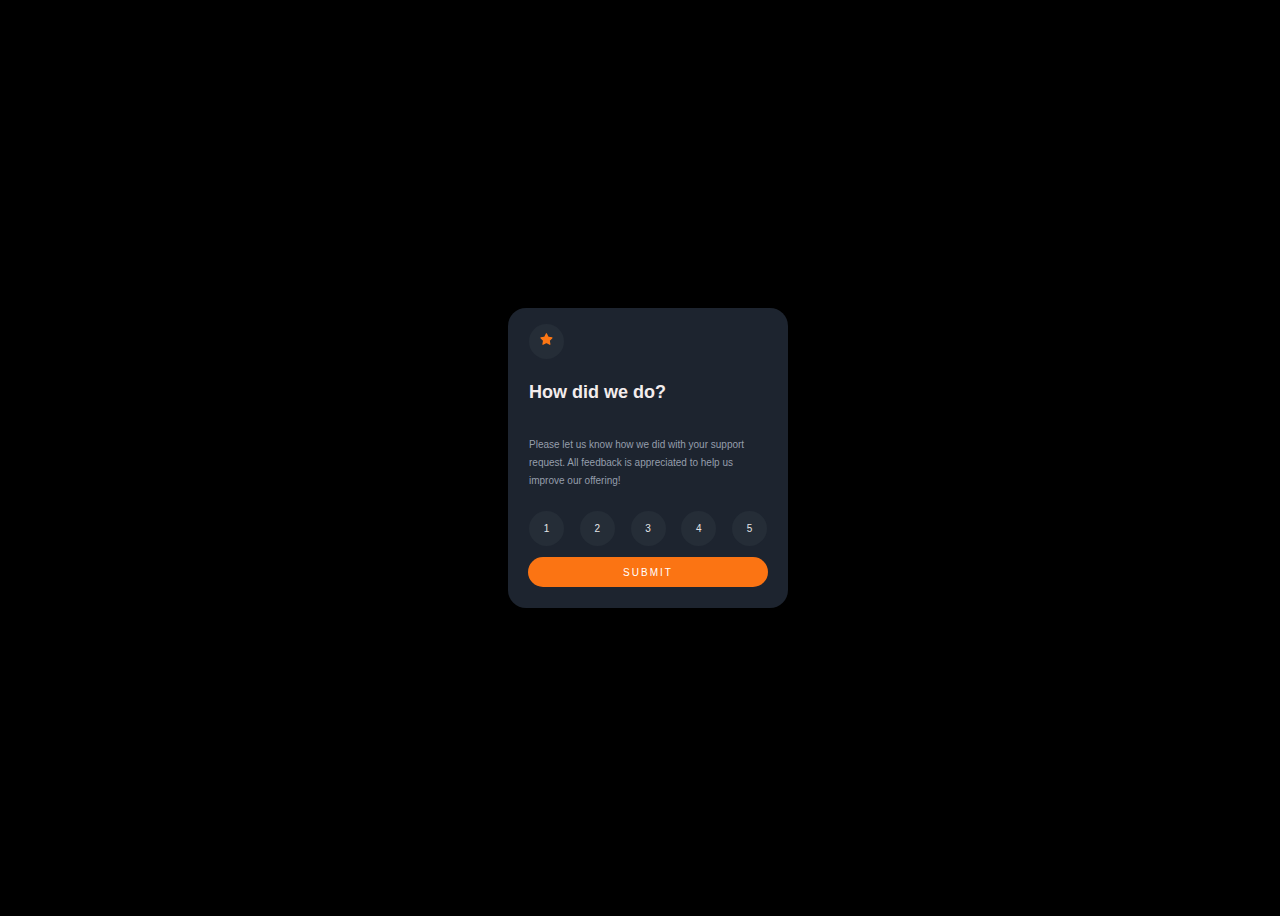
<file: index.html>
<!DOCTYPE html>
<html>

<head>
    <meta charset="uft-8">
    <title>ChallengeUno</title>
    <link rel="stylesheet" a href="desafio.css">
</head>

<body>
    <div class="content">
        <div class="star-container">
            <div class="circle-star">
                <div class="estrella">
                    <svg width="17" height="16" style="transform:scale(0.74);" xmlns="http://www.w3.org/2000/svg">
                        <path
                            d="m9.067.43 1.99 4.031c.112.228.33.386.58.422l4.45.647a.772.772 0 0 1 .427 1.316l-3.22 3.138a.773.773 0 0 0-.222.683l.76 4.431a.772.772 0 0 1-1.12.813l-3.98-2.092a.773.773 0 0 0-.718 0l-3.98 2.092a.772.772 0 0 1-1.119-.813l.76-4.431a.77.77 0 0 0-.222-.683L.233 6.846A.772.772 0 0 1 .661 5.53l4.449-.647a.772.772 0 0 0 .58-.422L7.68.43a.774.774 0 0 1 1.387 0Z"
                            fill="#FC7614" />
                    </svg>
                </div>
            </div>
        </div>
        <div class="title-container">
            <h1>How did we do?</h1>
        </div>
        <div class="p-container">
            <p>Please let us know how we did with your support request. All feedback is appreciated to help us improve
                our offering!</p>
        </div>
        <div class="btns-rate">
            <button class="rate" id="one" onclick="setRate(this)">1</button>
            <button class="rate" id="two" onclick="setRate(this)">2</button>
            <button class="rate" id="three" onclick="setRate(this)">3</button>
            <button class="rate" id="four" onclick="setRate(this)">4</button>
            <button class="rate" id="five" onclick="setRate(this)">5</button>
        </div>
        <div class="btn-submit-container">
            <form id="rateForm" action="./desafio.html" method="get" onsubmit="return submitForm(event)">

                <button class="btn-submit" type="submit" onmouseover="console.log()">SUBMIT</button>
            </form>
        </div>
    </div>
    <script src="./desafio.js"></script>

</body>

</html>
</file>
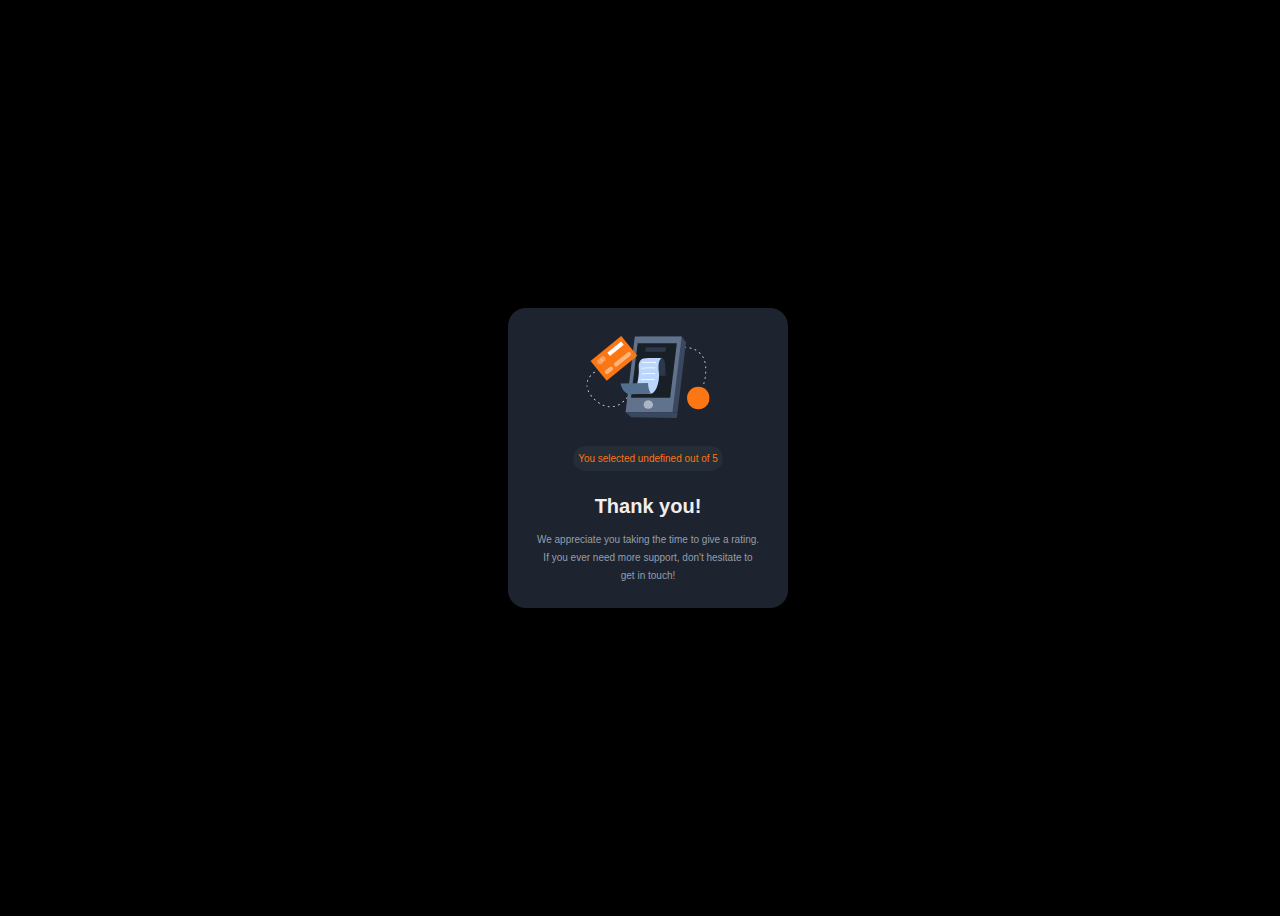
<file: desafio.html>
<!DOCTYPE html>
<html>

<head>
    <meta charset="uft-8">
    <title>ChallengeUnoB</title>
    <link rel="stylesheet" a href="./desafio.css">
    <script src="./desafio.js"></script>

</head>

<body>
    <div class="content-2">
        <div class="image-container">
            <svg width="162" height="108" style="transform:scale(0.76)" ; xmlns="http://www.w3.org/2000/svg">
                <g fill="none">
                    <path
                        d="M30 93.744h-.044a23.456 23.456 0 0 1-1.61-.189.543.543 0 0 1 .155-1.076c.52.076 1.04.135 1.563.178a.538.538 0 0 1-.043 1.076l-.022.01Zm5.37-.205a.538.538 0 0 1-.08-1.076 19.51 19.51 0 0 0 1.54-.306.536.536 0 0 1 .645.403.538.538 0 0 1-.397.646c-.537.129-1.074.236-1.611.323l-.097.01Zm-12.137-1.312a.536.536 0 0 1-.183-.033 24.346 24.346 0 0 1-1.525-.608.539.539 0 0 1 .424-.99c.483.21.983.404 1.472.587a.538.538 0 0 1-.188 1.044Zm18.759-.829a.538.538 0 0 1-.242-1.022c.467-.226.934-.479 1.39-.742a.536.536 0 1 1 .538.93c-.478.275-.967.538-1.45.78a.536.536 0 0 1-.258.054h.022Zm-24.994-2.292a.536.536 0 0 1-.29-.08c-.457-.29-.913-.597-1.36-.91a.536.536 0 1 1 .612-.882c.436.307.876.597 1.322.883a.538.538 0 0 1-.284.99Zm30.772-1.544a.537.537 0 0 1-.408-.193.539.539 0 0 1 .06-.759l.117-.124c.355-.306.715-.624 1.074-.957a.537.537 0 1 1 .73.79c-.375.345-.74.673-1.106.985l-.123.102a.537.537 0 0 1-.344.156Zm-36.326-2.69a.537.537 0 0 1-.36-.14c-.402-.37-.8-.747-1.18-1.124a.539.539 0 0 1 .751-.769c.376.371.763.737 1.155 1.076a.538.538 0 0 1 .032.764.537.537 0 0 1-.398.194Zm41.305-2.21a.537.537 0 0 1-.398-.899c.355-.393.715-.79 1.074-1.2a.537.537 0 1 1 .806.71c-.365.415-.725.818-1.074 1.21a.537.537 0 0 1-.408.152v.026ZM6.724 79.723a.537.537 0 0 1-.424-.204 41.79 41.79 0 0 1-.989-1.308.539.539 0 0 1 .124-.753.536.536 0 0 1 .746.124c.312.425.629.85.962 1.27a.539.539 0 0 1-.42.871Zm50.579-2.383a.539.539 0 0 1-.419-.877c.338-.414.677-.828 1.015-1.253a.537.537 0 1 1 .838.672l-1.02 1.259a.537.537 0 0 1-.414.199ZM2.9 73.887a.537.537 0 0 1-.473-.312c-.257-.5-.499-1-.714-1.485a.539.539 0 0 1 .685-.72c.133.052.24.154.298.285.21.462.44.946.687 1.425a.539.539 0 0 1-.483.786v.021Zm58.753-2.028a.537.537 0 0 1-.424-.866l.988-1.275a.537.537 0 1 1 .848.656l-.988 1.275a.537.537 0 0 1-.424.188v.022ZM.682 67.286a.537.537 0 0 1-.537-.462A17.06 17.06 0 0 1 0 65.16a.538.538 0 1 1 1.074 0c.018.519.063 1.036.134 1.55a.539.539 0 0 1-.462.607l-.064-.032Zm65.24-.973a.537.537 0 0 1-.43-.867l.984-1.28a.536.536 0 0 1 .853.65l-.993 1.265a.537.537 0 0 1-.414.21v.022Zm88.49-2.96a.724.724 0 0 1-.15 0 .537.537 0 0 1-.366-.666c.134-.474.28-.99.424-1.544a.538.538 0 0 1 .655-.388.537.537 0 0 1 .382.662c-.145.538-.29 1.076-.43 1.565a.537.537 0 0 1-.515.372Zm-84.247-2.592a.536.536 0 0 1-.424-.867l.983-1.28a.54.54 0 1 1 .854.662l-.989 1.275a.537.537 0 0 1-.413.183l-.01.027Zm-68.924-.382a.536.536 0 0 1-.156 0 .538.538 0 0 1-.355-.673 21.47 21.47 0 0 1 .537-1.565.537.537 0 1 1 .994.403c-.193.49-.37.985-.537 1.474a.537.537 0 0 1-.473.334l-.01.027Zm154.782-3.863a.311.311 0 0 1-.102 0 .538.538 0 0 1-.43-.624c.097-.538.188-1.044.28-1.582a.545.545 0 1 1 1.073.178c-.09.538-.182 1.076-.279 1.614a.537.537 0 0 1-.542.414ZM74.46 55.209a.537.537 0 0 1-.424-.872l1.004-1.27a.537.537 0 1 1 .838.673l-.999 1.264a.537.537 0 0 1-.408.205h-.01ZM4.436 54.165a.539.539 0 0 1-.43-.855c.323-.436.666-.872 1.02-1.297a.537.537 0 1 1 .822.694 22.92 22.92 0 0 0-.977 1.237.537.537 0 0 1-.435.221Zm74.408-4.417a.539.539 0 0 1-.414-.877l1.026-1.248a.537.537 0 1 1 .843.667l-1.02 1.243a.537.537 0 0 1-.435.215Zm78.124-.161h-.043a.538.538 0 0 1-.494-.576c.043-.538.075-1.076.107-1.614a.538.538 0 0 1 .564-.538c.295.018.52.27.505.565a54.253 54.253 0 0 1-.107 1.614.538.538 0 0 1-.532.549ZM9.28 49.13a.537.537 0 0 1-.338-.958c.8-.646 1.316-.99 1.337-1.006a.536.536 0 0 1 .59.898s-.499.334-1.25.942a.536.536 0 0 1-.35.124h.011Zm74.075-4.74a.537.537 0 0 1-.403-.888c.35-.408.704-.817 1.074-1.22a.537.537 0 1 1 .806.71c-.355.403-.71.806-1.074 1.215a.537.537 0 0 1-.414.183h.01Zm73.742-1.797a.537.537 0 0 1-.537-.505 54.325 54.325 0 0 0-.118-1.614.54.54 0 1 1 1.074-.097c.048.538.091 1.076.118 1.614 0 .285-.221.52-.505.538l-.032.064Zm-69.064-3.416a.537.537 0 0 1-.392-.904c.365-.398.735-.79 1.106-1.178a.536.536 0 0 1 .779.737l-1.074 1.173a.537.537 0 0 1-.44.172h.02Zm68.092-3.502a.537.537 0 0 1-.537-.409 22.668 22.668 0 0 0-.408-1.533.539.539 0 0 1 1.03-.307c.151.538.296 1.05.425 1.587a.539.539 0 0 1-.398.651l-.112.01Zm-63.221-1.512a.537.537 0 0 1-.376-.92l1.165-1.13a.537.537 0 1 1 .763.76c-.387.365-.768.741-1.155 1.118a.537.537 0 0 1-.419.172h.022Zm5.14-4.745a.537.537 0 0 1-.355-.941l1.235-1.076a.539.539 0 1 1 .693.828c-.408.34-.817.689-1.225 1.039a.537.537 0 0 1-.37.15h.021Zm55.197-.575c-.247-.468-.505-.931-.779-1.378a.537.537 0 1 1 .918-.554c.285.463.537.947.811 1.431a.539.539 0 0 1-.478.791.537.537 0 0 1-.472-.29ZM103.5 25.055a.539.539 0 0 1-.322-.974c.44-.322.88-.634 1.32-.946a.537.537 0 0 1 .845.394.54.54 0 0 1-.227.488l-1.3.93a.536.536 0 0 1-.338.108h.022Zm46.132-1.56a.537.537 0 0 1-.381-.161c-.359-.359-.74-.717-1.144-1.076a.536.536 0 1 1 .709-.807c.408.36.81.742 1.197 1.135a.539.539 0 0 1 0 .759.537.537 0 0 1-.403.15h.022Zm-40.279-2.28a.537.537 0 0 1-.274-1.001c.473-.275.946-.538 1.418-.797a.54.54 0 0 1 .81.474.542.542 0 0 1-.273.468c-.467.253-.929.538-1.39.785a.536.536 0 0 1-.344.07h.053Zm34.737-1.894a.504.504 0 0 1-.258-.07c-.451-.248-.924-.49-1.407-.716a.539.539 0 0 1 .462-.974c.499.237.988.49 1.46.748a.538.538 0 0 1-.257 1.012Zm-28.49-1.195a.537.537 0 0 1-.2-1.038c.505-.204 1.01-.398 1.52-.581a.537.537 0 0 1 .366 1.011c-.495.178-.989.366-1.483.57a.536.536 0 0 1-.247.038h.043Zm22.045-1.452a.777.777 0 0 1-.156 0c-.505-.15-1.02-.29-1.53-.41a.553.553 0 0 1 .252-1.075c.537.129 1.074.269 1.611.425a.542.542 0 0 1-.15 1.076l-.027-.016Zm-15.456-.597a.537.537 0 0 1-.118-1.066c.537-.107 1.074-.21 1.61-.29a.543.543 0 0 1 .59.735.544.544 0 0 1-.423.34c-.537.082-1.036.178-1.557.286a.365.365 0 0 1-.102-.005Zm8.555-.603h-.038a32.41 32.41 0 0 0-1.579-.06.538.538 0 0 1 0-1.075c.537 0 1.074.027 1.638.06a.538.538 0 0 1-.032 1.075h.01Z"
                        fill="#E6E6E6" />
                    <path fill="#39475F" d="M119.847 100.221H58.146L70.332.793h55.025l5.747 7.601z" />
                    <path fill="#61728D" d="M113.172 100.221H51.465L63.651.793h61.706z" />
                    <path fill="#181F27" d="M110.132 81.354H58.576l8.791-71.695h51.557z" />
                    <path fill="#1E252E" d="m92.743 50.055 14.897.177-.29 2.308-14.607-.252z" />
                    <path fill="#39475F" d="m51.465 100.221 7.422 6.864 60.037.915.923-7.779z" />
                    <path
                        d="M99.096 29.058s2.572.183 3.888 5.03c1.316 4.847.865 18.377.865 18.377l-11.096-.177s-5.537-20.137 6.343-23.23Z"
                        fill="#2D394B" />
                    <path fill="#FC7614" d="M5.42 32.843 45.778 0l21.18 26.119L26.603 58.96z" />
                    <path fill="#FFF" d="M27.49 21.931 45.56 7.226l3.497 4.313-18.07 14.706z" />
                    <path
                        d="m25.272 45.175 5.338-4.345a2.772 2.772 0 0 1 3.902.404 2.781 2.781 0 0 1-.404 3.91l-5.338 4.344a2.772 2.772 0 0 1-3.903-.404 2.781 2.781 0 0 1 .405-3.91ZM37.33 35.365l16.89-13.743a2.772 2.772 0 0 1 3.902.404 2.781 2.781 0 0 1-.405 3.909L40.83 39.679a2.772 2.772 0 0 1-3.903-.404 2.781 2.781 0 0 1 .405-3.91Z"
                        fill="#FFF" opacity=".46" />
                    <ellipse fill="#FFF" opacity=".3" cx="17.937" cy="33.636" rx="3.673" ry="3.68" />
                    <ellipse fill="#FFF" opacity=".3" cx="21.664" cy="30.284" rx="3.673" ry="3.68" />
                    <path
                        d="M99.096 29.058s-5.838 2.103-3.803 18.581c1.493 12.073-3.55 28.056-11.004 28.25-7.454.193-21.202-.463-21.202-.463s7.159-18.56 5.676-34.145a14.786 14.786 0 0 1 .763-6.456c.87-2.373 2.487-4.842 5.494-5.245 6.004-.818 24.076-.522 24.076-.522Z"
                        fill="#BAD6FA" />
                    <path
                        d="m58.957 76.63 26.342-.537s-4.017-3.992-4.27-14.154l-36.234.538a31.494 31.494 0 0 0 2.841 7.531 12.547 12.547 0 0 0 11.32 6.623Z"
                        fill="#546F8D" />
                    <path fill="#2D394B" d="m78.21 14.834-.918 6.041h26.621l.806-6.041z" />
                    <path
                        d="M85.54 86.19c-2.872-2.517-7.416-2.022-9.446 1.222a4.955 4.955 0 0 0-.8 2.647c0 3.98 2.744 6.59 8.227 5.492 4.184-.839 5.779-6.073 2.02-9.36Z"
                        fill="#FFF" opacity=".48" />
                    <ellipse fill="#FC7614" cx="147.188" cy="81.542" rx="14.812" ry="14.837" />
                    <path
                        d="M73.731 35.75a.537.537 0 0 1-.038-1.076c.113 0 11.343-.828 17.363-.29a.54.54 0 0 1-.096 1.076c-5.908-.538-17.079.274-17.186.285l-.043.005Zm-.891 7.279a.538.538 0 0 1-.038-1.076c.113 0 11.342-.828 17.363-.29a.54.54 0 0 1-.097 1.076c-5.907-.538-17.073.28-17.185.285l-.043.005Zm-.102 7.564a.538.538 0 0 1-.043-1.076c.112 0 11.347-.829 17.362-.29a.54.54 0 0 1-.096 1.075c-5.908-.538-17.073.28-17.186.286l-.037.005Zm-.715 7.564a.537.537 0 0 1-.037-1.076c.112 0 11.342-.829 17.362-.285a.54.54 0 0 1-.096 1.076c-5.908-.538-17.073.28-17.186.285h-.043Z"
                        fill="#FFF" />
                </g>
            </svg>
        </div>
        <div class="btn-selection-container">
            <script>
                const selection = localStorage.getItem('selected');
                document.write('You selected ' + parseInt.selection + ' out of 5');
            </script>
        </div>
        <div class="thank-you-container">
            <h1 class="title-thank-you">Thank you!</h1>
        </div>
        <div class="txt-container">
            <p class="p-txt-final">We appreciate you taking the time to give a rating. If you ever need more support,
                don't hesitate to get in touch!</p>
        </div>
    </div>

</body>

</html>
</file>
<file: desafio.css>
body {
    background-color: black;
    font-family: 'Overpass', sans-serif;
    width: 100vw;
    height: 100vh;
    display: flex;
    justify-content: center;
    align-items: center;
    overflow: hidden;
}

.content {
    background-color: hsl(217, 24%, 15%);
    width: 280px;
    height: 300px;
    border-radius: 18px;
    display: flex;
    flex-direction: column;
    justify-content: space-around;
    align-items: center;
}

.star-container {
    width: 85%;
    height: 35px;
    margin-top: 10px;
}

.circle-star {
    border-radius: 20px;
    background-color: hsl(213, 19%, 18%);
    width: 25px;
    height: 25px;
    display: flex;
    justify-content: center;
    align-items: center;
    padding: 5px;

}

.title-container {
    width: 85%;
    float: none;
}

h1 {
    color: hsl(0, 24%, 94%);
    font-size: 18px;

}

.p-container {
    width: 85%;

}

p {
    color: hsl(217, 12%, 63%);
    font-size: 10px;
    line-height: 1.8;
}

.btns-rate {
    width: 85%;
    height: 35px;
    display: flex;
    justify-content: space-between;

}




.rate {
    background-color: rgb(37, 45, 55);
    color: hsl(216, 10%, 90%);
    font-size: 10px;
    width: 35px;
    height: 35px;
    border-radius: 20px;
    border: 0px;
    display: inline;
    cursor: pointer;
}

.rate:hover {
    background-color: hsl(25, 97%, 53%);
    transform: scale(1.1);
    transition: all 0.3s ease;
}

.rate:active {
    background-color: hsl(25, 97%, 53%);
    transform: scale(0.9);
}

.btn-submit-container {
    display: flex;
    justify-content: center;
    align-items: center;
    margin-bottom: 15px;
}

.btn-submit {
    background-color: hsl(25, 97%, 53%);
    border-radius: 25px;
    color: white;
    font-size: 10px;
    height: 30px;
    width: 240px;
    border: 0px;
    cursor: pointer;
    letter-spacing: 2px;

}

.btn-submit:hover {
    background-color: hsl(26, 100%, 93%);
    transform: scale(1);
    transition: all 0.3s ease;
    color: hsl(25, 97%, 53%);
}

.selected {
    background-color: hsl(217, 12%, 63%);
}

.selected2 {
    background-color: hsl(26, 100%, 93%);
    color: hsl(25, 97%, 53%);
}

/*--------------------------------------------------------------------------------------------------*/
.content-2 {
    background-color: hsl(217, 24%, 15%);
    width: 280px;
    height: 300px;
    border-radius: 18px;
    display: flex;
    flex-direction: column;
    justify-content: space-around;
    align-items: center;
}

.image-container {
    margin-top: 10px;

}

.btn-selection-container {
    width: 85%;
    display: flex;
    justify-content: center;
    align-items: center;
    color: hsl(25, 97%, 53%);
    background-color: rgb(37, 45, 55);
    width: 150px;
    height: 25px;
    border-radius: 20px;
    border: 0;
    font-size: 10px;
}

.thank-you-container {
    width: 85%;
    display: flex;
    justify-content: center;
    align-items: center;

}

.title-thank-you {
    width: 85%;
    display: flex;
    justify-content: center;
    align-items: center;
    font-size: 20px;
}

.txt-container {
    width: 80%;
    height: 30px;
    margin-bottom: 30px;
    display: flex;
    justify-content: center;
    align-items: center;
    text-align: center;

}

.p-txt-final {
    font-size: 10px;
    color: hsl(217, 12%, 63%);


}
</file>
